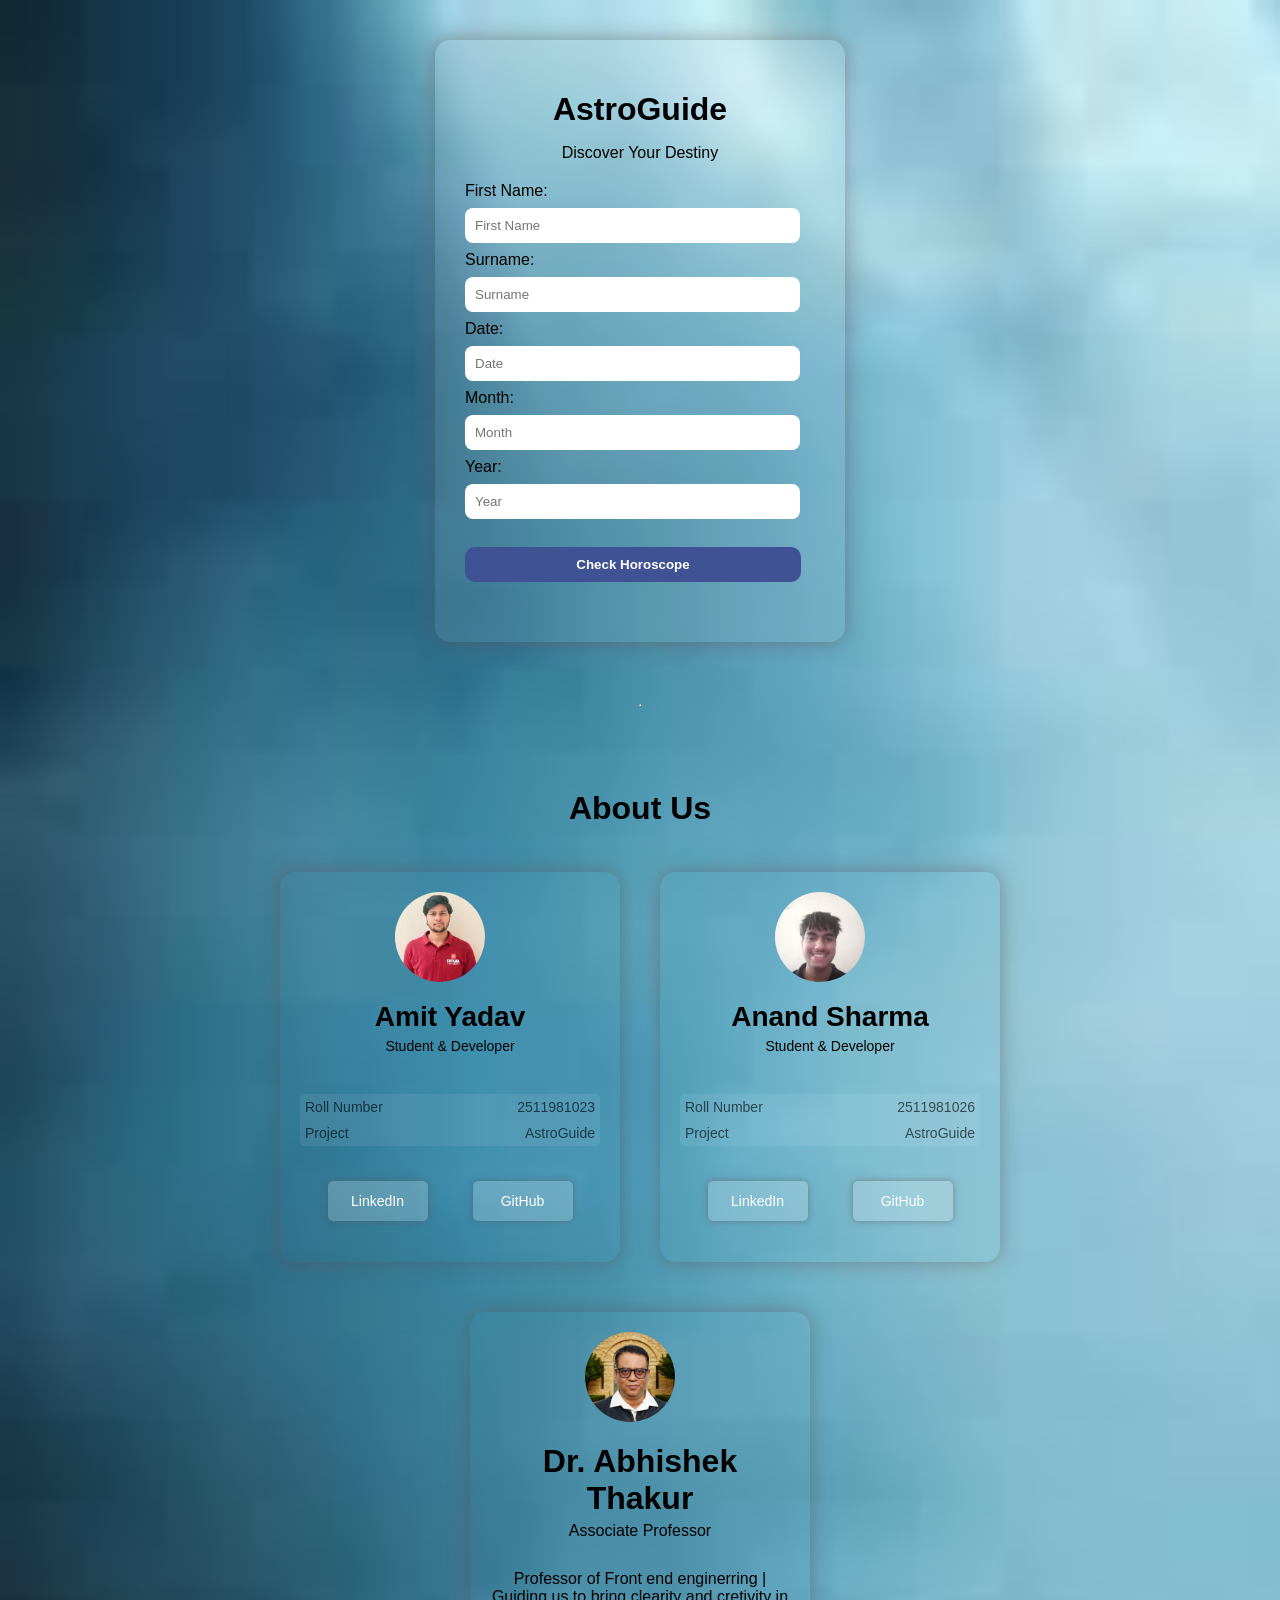
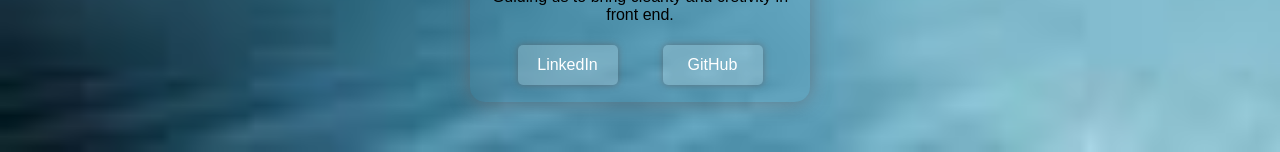
<file: index.html>
<!DOCTYPE html>
<html lang="en">
<head>
  <meta charset="UTF-8">
  <title>AstroGuide</title>
  <link rel="stylesheet" href="1.css">
</head>
<body>
<div class="container">
  <h1>AstroGuide</h1>
  <p class="tagline">Discover Your Destiny</p>

  <form id="astroForm">
    <label for="fname">First Name:
    <input type="text" placeholder="First Name" id="fname" required>
    </label>
    <label for="lname">Surname:
    <input type="text" placeholder="Surname" id="lname" required>
    </label>

    <!-- <div class="dob"> -->
      <label for="date">Date:
      <input type="number" placeholder="Date" id="date" min="1" max="31" required>
      </label>
      <label for="month">Month:
      <input type="number" placeholder="Month" id="month" min="1" max="12" required>
      </label>
      <label for="year">Year:
      <input type="number" placeholder="Year" id="year" required>
      </label>
    <!-- </div> -->

    <button type="submit">Check Horoscope</button>
  </form>

  <div id="result" class="result"></div>


</div>
<br><br><br><hr><br><br>
<br>



<!-- ✅ ABOUT SECTION START -->
 <h1>About Us</h1>
 <div id="about">
  
  
  <div id="per">
    <div id="avtar" class="amit"></div>
    <div><h1>Amit Yadav</h1>
    <span>Student & Developer</span></div>
    <div id="roll">
      <span>Roll Number</span>
      <span>2511981023</span>
    </div>
    <div id="project">
      <span>Project</span>
      <span>AstroGuide</span>
    </div>
    <div id="profile">
      <div id="git"><a href="https://www.linkedin.com/in/amit-yadav-9bb040386?utm_source=share_via&utm_content=profile&utm_medium=member_android" target="_blank">LinkedIn</a></div>
      <div id="git"><a href="https://github.com/Amit-yadav-01" target="_blank">GitHub</a></div>
    </div>
  </div>
  <div id="per">
    <div id="avtar" class="anand"></div>
    <h1>Anand Sharma</h1>
    <span>Student & Developer</span>
    <div id="roll">
      <span>Roll Number</span>
      <span>2511981026</span>
    </div>
    <div id="project">
      <span>Project</span>
      <span>AstroGuide</span>
    </div>
    <div id="profile">
      <div id="git"><a href="https://linkedin.com/in/anand-sharma" target="_blank">LinkedIn</a></div>
      <div id="git"><a href="https://github.com/anandsharma" target="_blank">GitHub</a></div>
    </div>
  </div>
  
 </div>
 <div id="per" class="guide">
  <div id="avtar" class="sir"></div>
  <h1>Dr. Abhishek Thakur</h1>
  <span>Associate Professor</span>
  <div id="cen">
    <p>Professor of Front end enginerring | Guiding us to bring clearity and cretivity in front end.</p>
  </div>
  <div id="profile">
    <div id="git"><a href="https://www.linkedin.com/in/dr-abhishek-thakur-00123321?utm_source=share_via&utm_content=profile&utm_medium=member_android" target="_blank">LinkedIn</a></div>
    <div id="git"><a href="https://github.com/abhithakur25" target="_blank">GitHub</a></div>
 </div>
<script src="1.js"></script>
</body>
</html>
</file>
<file: 1.css>
body {
  margin: 0;
  font-family: Arial, sans-serif;
  background: linear-gradient(135deg, #0f2027, #203a43, #2c5364);
  color:black;
  display: flex;
  justify-content: center;
  align-items: center;
  /* height: 100px; */
  background-image: url([data-uri]);

  background-repeat: no-repeat;
  background-size: cover;
  flex-direction: column;
}

h1, 
.tagline {
  text-align: center;
}

.container {
  background: rgba(236, 227, 227, 0.1);
  padding: 30px;
  border-radius: 15px;
  /* text-align: center; */
  margin-top: 40px;
  width: 350px;
  backdrop-filter: blur(10px);
  box-shadow: 0 0 20px rgba(97, 79, 79, 0.5);
  /* position: absolute;
  top: 30px; */
  z-index: 0.5;
}

h1 {
  margin-bottom: 5px;
}

.tagline {
  font-size: 16px;
  color: #000000;
  margin-bottom: 20px;
}

input {
  width: 90%;
  padding: 10px;
  margin: 8px 0;
  border: none;
  border-radius: 8px;
  outline: none;
}

/* .dob input {
  width: 28%;
} */

button {
  width: 96%;
  padding: 10px;
  background: #3e5294;
  border: none;
  border-radius: 10px;
  color: white;
  font-weight: bold;
  cursor: pointer;
  margin-top: 20px;
}

button:hover {
  background: #305095;
}

.result {
  margin-top: 30px;
  font-size: 16px;
  text-align: left;
  box-shadow: 0 0 20px rgba(97, 79, 79, 0.5);
  border-radius: 15px;
  /* padding: 10px; */
  gap: 10px;
  /* width:350px */
  /* position: relative;

  left: -10px; */
  

}

#about{
  margin-top: 40px;
  font-size: 14px;
  text-align: left;
  display: flex;
  gap: 40px;
  margin-bottom: 50px;
}

#per{
  width: 300px;
  height: 350px;
  /* border: 2px solid #3e5294; */
  padding: 20px;
  border-radius: 15px;
  box-shadow: 0 0 20px rgba(97, 79, 79, 0.5);
  text-align: center;
}

#roll{
  margin-top: 40px;
  /* font-size: 20px; */
  /* border: 2px solid #3e5294; */
  opacity: 0.6;
  background:rgba(255, 255, 255, 0.12);
  border-top-left-radius: 5px;
  border-top-right-radius: 5px;
  display: flex;
  justify-content: space-between;
  padding: 5px;

}

#project{
  /* border: 2px solid #3e5294; */
  /* background-color: #d2b8b8; */
  z-index: 0.1;
  opacity: 0.6;
  background:rgba(255, 255, 255, 0.12);
  border-bottom-left-radius: 5px;
  border-bottom-right-radius: 5px;
    display: flex;
  justify-content: space-between;
  padding: 5px;
  margin-bottom: 30px;

}

#profile{
  display: flex;
  /* border: 2px solid #3e5294;   */
  padding: 5px;
  justify-content: space-around;
}

#git{
  text-decoration: none;
  /* border: 2px solid #3e5294; */
  width: 90px;
  height: 30px;
  padding: 5px;
  display: flex;
  justify-content: center;
  align-items: center;
  border-radius: 5px;
  background:rgba(255, 255, 255, 0.2);
  color: rgb(255, 255, 255);
  box-shadow: 0 0 7px rgba(97, 79, 79, 0.5);


}

a{
  text-decoration: none;
  color: white;
}

#avtar{
  font-size: 40px;
  width: 90px;
  height: 90px;
  /* border: 2px solid #3e5294; */
  border-radius: 50%;
  margin-left:95px ;
  display: flex;
  justify-content: center;
  align-items: center;
  /* background:rgba(247, 228, 161, 0.4); */
}

.guide{
  margin-bottom: 50px;
}

img{
  background-repeat: no-repeat;
  background-size: cover;
}

.amit{
  background-image: url(amit.jpeg);
  background-size: cover;
  background-position: center;  
  background-repeat: no-repeat;
}

.anand{
  background-image: url(anand.jpeg);
  background-size: cover;
  background-position: center;
  background-repeat: no-repeat;
}

.sir{
  background-image: url(sir.png);
  background-size: cover;
  background-position: center;
  background-repeat: no-repeat;
}

#cen{
  margin-top: 30px;
}
</file>
